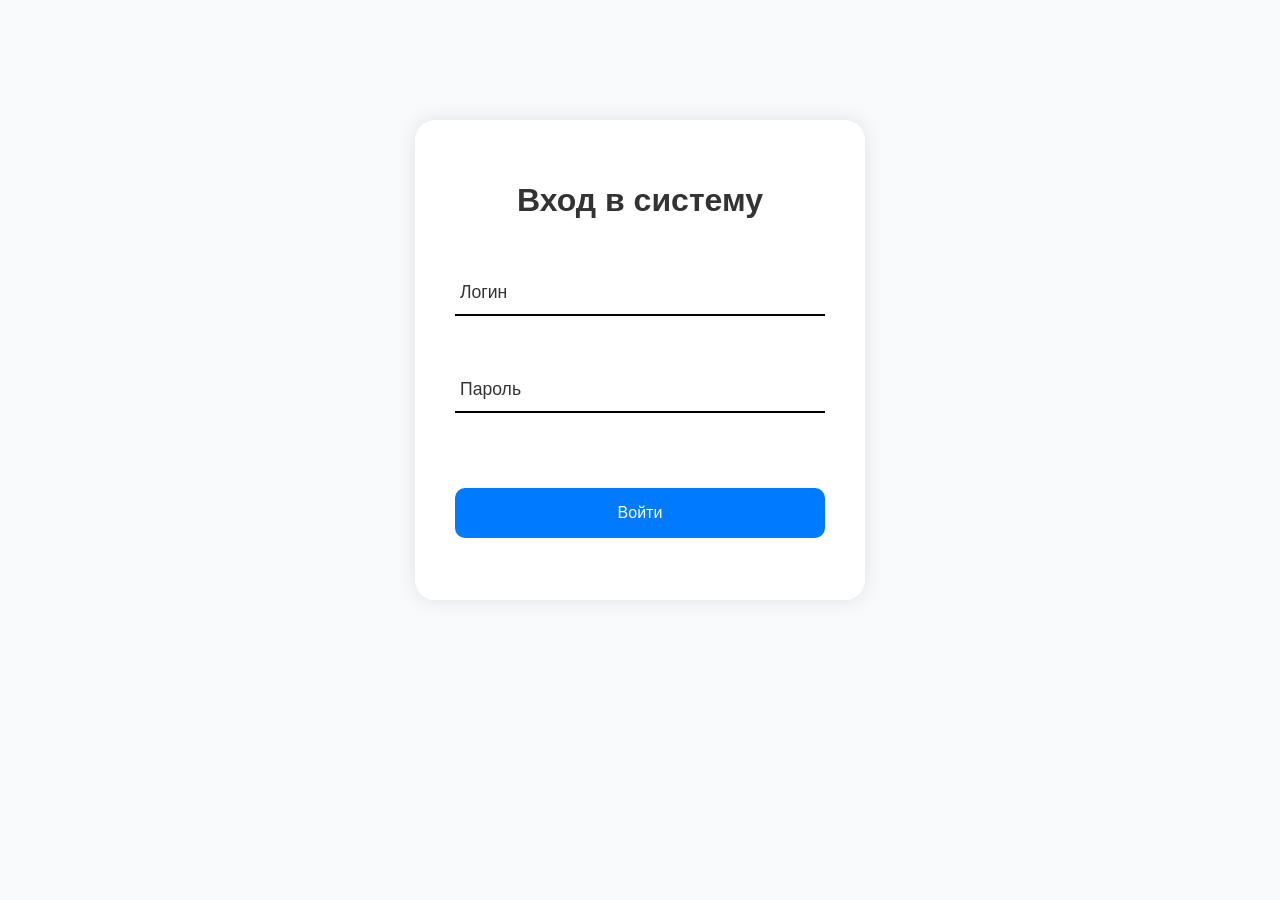
<file: index.html>
<!DOCTYPE html>
<html lang="ru">
<head>
    <meta charset="UTF-8">
    <title>Тестовые работы | Вход в систему</title>
    <link rel="stylesheet" href="assets/css/auth.css">
    <script src="assets/js/device.min.js"></script>
    <script src="assets/js/jquery-3.2.1.min.js"></script> 
</head>
<body>
<div class="form_auth">
    <form action="">
        <h2>Вход в систему</h2>
        <div class="input_auth">
            <input type="text" id="log" required>
            <label>Логин</label>
        </div>
        <div class="input_auth">
            <input type="password" id="pas" required>
            <label>Пароль</label>
        </div>
        <input type="submit" class="button_auth" onclick="link_auth()" value="Войти">
    </form>
</div>
<script>
    function link_auth(){
        var log=document.getElementById('log');
        var pas=document.getElementById('pas');
        $.ajax({
            url: "/assets/php/auth.php",
            type: "POST",
            data: {log:log.value,pas:pas.value},
            dataType: "html",
            success: function(data){
                if($.parseJSON(data)[0]=="log_not"){
                    alert("Вы указали несуществующий логин");
                } else if($.parseJSON(data)[0]=="pas_not"){
                    alert("Вы указали неверный пароль");
                } else if($.parseJSON(data)[0]=="educator_ok"){
                    var expires = new Date();
                    expires.setTime(expires.getTime() + (24 * 60 * 60 * 1000)); // 24 часа
                    
                    document.cookie = "id_educator="+$.parseJSON(data)[1]+"; expires="+expires.toUTCString()+"; path=/";
                    document.cookie = "ename="+$.parseJSON(data)[2]+"; expires="+expires.toUTCString()+"; path=/";
                    window.location.href="educator_main_str.php";
                } else if($.parseJSON(data)[0]=="student_ok"){
                    var expires = new Date();
                    expires.setTime(expires.getTime() + (24 * 60 * 60 * 1000)); // 24 часа
                    document.cookie = "id_student="+$.parseJSON(data)[1]+"; expires="+expires.toUTCString()+"; path=/";
                    document.cookie = "sname="+$.parseJSON(data)[2]+"; expires="+expires.toUTCString()+"; path=/";
                    document.cookie = "id_group="+$.parseJSON(data)[3]+"; expires="+expires.toUTCString()+"; path=/";
                    window.location.href="student_main_str.php";
                }
            }, 
            error: function(xhr, status, error){
            console.error("AJAX request failed:", status, error);
            }
        })
    }
    </script>
</body>
</html>
</file>
<file: assets/css/auth.css>
/*==========ОБЩЕЕ==========*/
*{margin: 0 auto; padding: 0; color: #333;}
body{display: flex; justify-content: center; align-items: center; min-height: 80vh; font-family: Arail, sans-serif; background-color: #f8fafc;}

/*==========КЛАССЫ==========*/
/*Форма*/
.form_auth{width: 450px; height: 480px; display: flex; justify-content: center; align-items: center; border-radius: 20px; box-shadow: 0 0 20px rgba(0, 0, 0, 0.1); background-color: #fff;}

/*Загаловок*/
h2{font-size: 2em; text-align: center;}

/*Поля вода*/
.input_auth{position: relative; margin: 45px 0; width: 370px; border-bottom: 2px solid black;}
.input_auth label{position: absolute; top: 35%; left: 5px; font-size: 1.1em; pointer-events: none; transform: translate(-50); transition: 0.4s;}
input:hover ~label, input:focus ~label, input:valid ~label{top: -10px;}
.input_auth input{width: 100%; height: 50px; border: none; outline: none; font-size: 1em;}

/*Кнопка*/
.button_auth{width: 100%; height: 50px; margin-top: 30px; border-radius: 10px; border: none; outline: none; background-color: #007bff; transition: background-color 0.3s ease; transform: 0.3s ease; color: white; font-size: 1em; cursor: pointer;}
.button_auth:hover{background-color: #0056b3;}

.error_message {
    color: red;
    font-size: 0.9em;
    margin-top: 5px;
}
</file>
